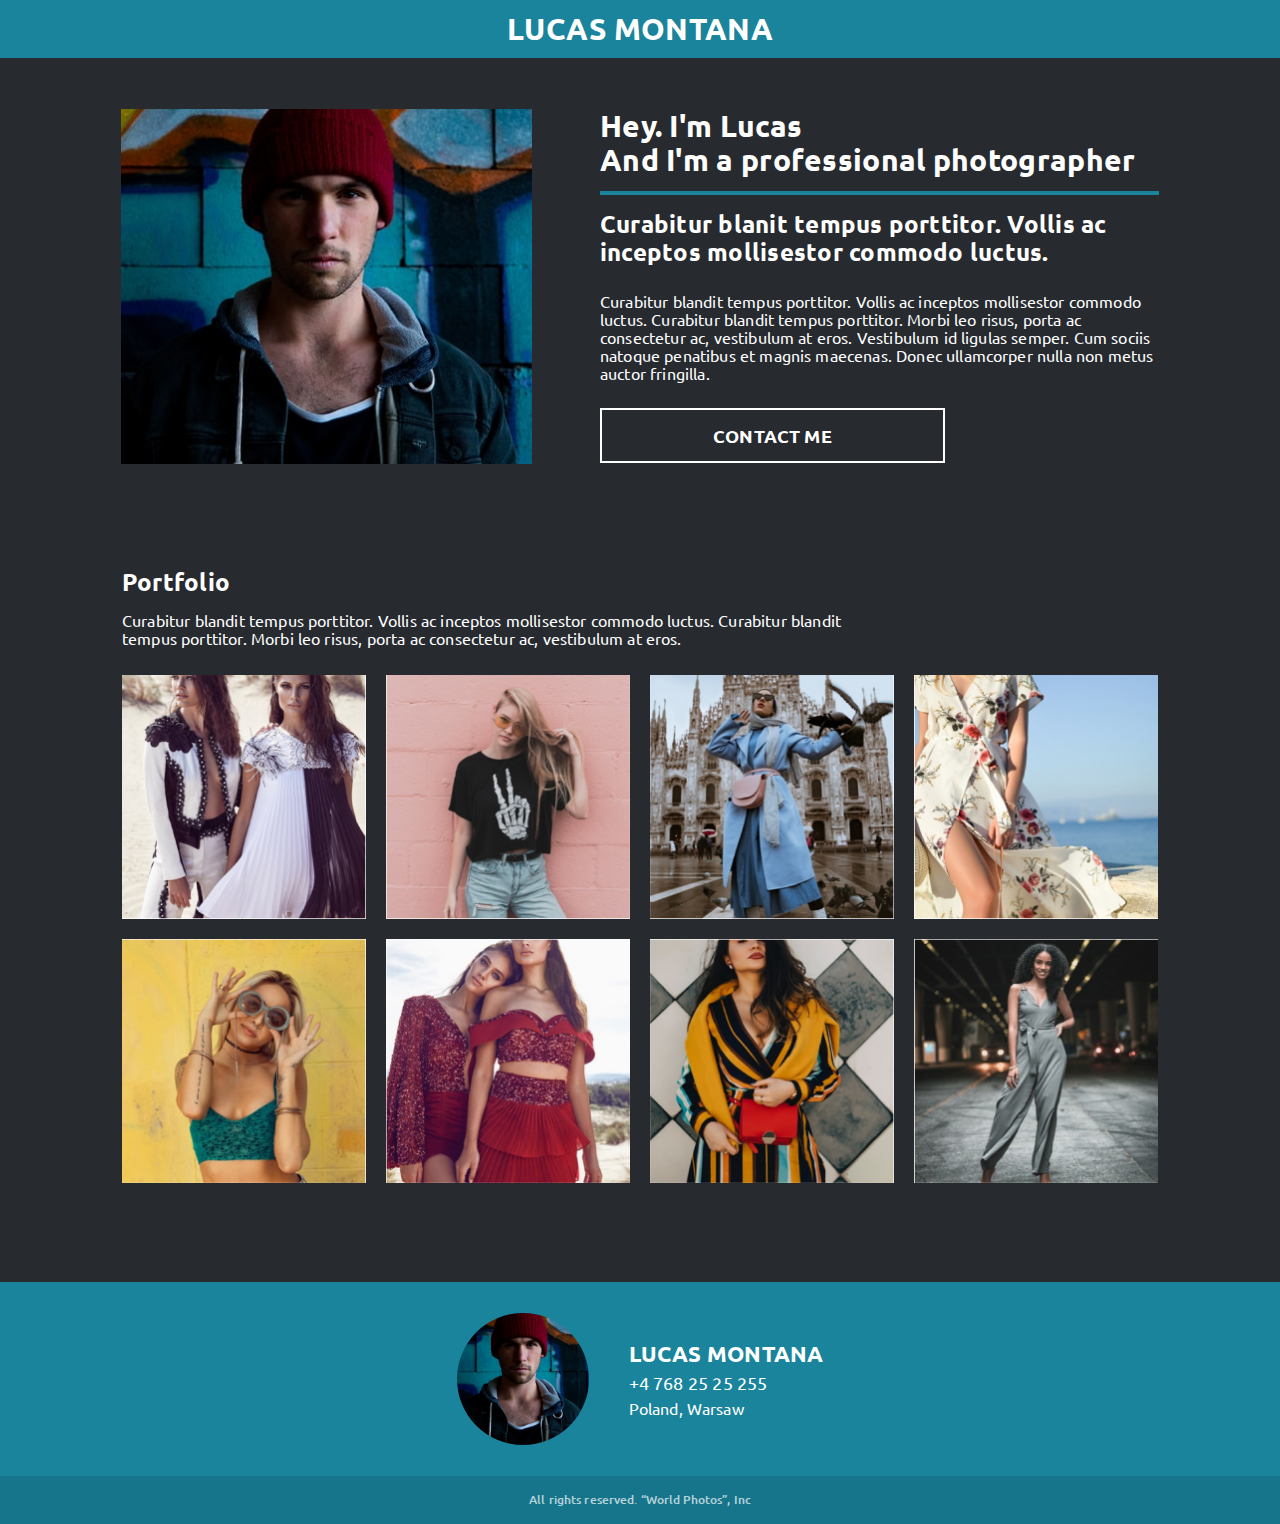
<file: exam-3/index.html>
<!DOCTYPE html>
<html lang="en">
<head>
    <meta charset="UTF-8">
    <meta http-equiv="X-UA-Compatible" content="IE=edge">
    <meta name="viewport" content="width=device-width, initial-scale=1.0">
    <title>Document</title>
    <link rel="stylesheet" href="./css/base.css">
    <link rel="stylesheet" href="./css/style.css">
    <link rel="preconnect" href="https://fonts.googleapis.com">
    <link rel="preconnect" href="https://fonts.gstatic.com" crossorigin>
    <link href="https://fonts.googleapis.com/css2?family=Ubuntu:wght@400;500;700&display=swap" rel="stylesheet">
</head>
<body>
    <header class="header">
        <h1 class="header__title">Lucas Montana</h1>
    </header>
    <main>
        <section class="main-section">
            <div class="main-section__biography">
                <img class="main-section__img" src="./img/Lucas-Montana.jpg" alt="Lucas Montana photo">
                <div class="biography__content">
                    <h2 class="main-section__title">
                        Hey. I'm Lucas
                        <br> And I'm a professional photographer
                    </h2>
                    <span class="strip"></span>
                    <h3 class="main-section__subtitle subtitle">
                        Curabitur blanit tempus porttitor. Vollis ac inceptos mollisestor commodo luctus. 
                    </h3>
                    <p class="main-section__text text">
                        Curabitur blandit tempus porttitor. Vollis ac inceptos mollisestor commodo luctus. Curabitur blandit tempus porttitor. Morbi leo risus, porta ac consectetur ac, vestibulum at eros. Vestibulum id ligulas semper. Cum sociis natoque penatibus et magnis maecenas. Donec ullamcorper nulla non metus auctor fringilla. 
                    </p>
                    <button class="main-section__btn btn">contact me</button>
                </div>
            </div>
            <div class="main-section__portfolio portfolio">
                <h2 class="subtitle">Portfolio</h2>
                <p class="portfolio__text text">
                    Curabitur blandit tempus porttitor. Vollis ac inceptos mollisestor commodo luctus. Curabitur blandit tempus porttitor. Morbi leo risus, porta ac consectetur ac, vestibulum at eros.
                </p>
                <div class="portfolio__range">
                    <div class="portfolio__range-img-wrapper">
                        <img class="portfolio__range-img" src="./img/portfolio-imgs/portfolio-1.jpg" alt="woman photo">
                        <div class="portfolio__range-img-owerlay">
                            <img src="./img/portfolio-imgs/hover-logos/zoom-logo.svg" alt="zoom logo img">
                        </div>
                    </div>
                    <div class="portfolio__range-img-wrapper">
                        <img class="portfolio__range-img" src="./img/portfolio-imgs/portfolio-2.jpg" alt="woman photo">
                        <div class="portfolio__range-img-owerlay">
                            <img src="./img/portfolio-imgs/hover-logos/zoom-logo.svg" alt="zoom logo img">
                        </div>
                    </div>
                    <div class="portfolio__range-img-wrapper">
                        <img class="portfolio__range-img" src="./img/portfolio-imgs/portfolio-3.jpg" alt="woman photo">
                        <div class="portfolio__range-img-owerlay">
                            <img src="./img/portfolio-imgs/hover-logos/zoom-logo.svg" alt="zoom logo img">
                        </div>
                    </div>
                    <div class="portfolio__range-img-wrapper">
                        <img class="portfolio__range-img" src="./img/portfolio-imgs/portfolio-4.jpg" alt="woman photo">
                        <div class="portfolio__range-img-owerlay">
                            <img src="./img/portfolio-imgs/hover-logos/zoom-logo.svg" alt="zoom logo img">
                        </div>
                    </div>
                    <div class="portfolio__range-img-wrapper">
                        <img class="portfolio__range-img" src="./img/portfolio-imgs/portfolio-5.jpg" alt="woman photo">
                        <div class="portfolio__range-img-owerlay">
                            <img src="./img/portfolio-imgs/hover-logos/zoom-logo.svg" alt="zoom logo img">
                        </div>
                    </div>
                    <div class="portfolio__range-img-wrapper">
                        <img class="portfolio__range-img" src="./img/portfolio-imgs/portfolio-6.jpg" alt="woman photo">
                        <div class="portfolio__range-img-owerlay">
                            <img src="./img/portfolio-imgs/hover-logos/zoom-logo.svg" alt="zoom logo img">
                        </div>
                    </div>
                    <div class="portfolio__range-img-wrapper">
                        <img class="portfolio__range-img" src="./img/portfolio-imgs/portfolio-7.jpg" alt="woman photo">
                        <div class="portfolio__range-img-owerlay">
                            <img src="./img/portfolio-imgs/hover-logos/zoom-logo.svg" alt="zoom logo img">
                        </div>
                    </div>
                    <div class="portfolio__range-img-wrapper">
                        <img class="portfolio__range-img" src="./img/portfolio-imgs/portfolio-8.jpg" alt="woman photo">
                        <div class="portfolio__range-img-owerlay">
                            <img src="./img/portfolio-imgs/hover-logos/zoom-logo.svg" alt="zoom logo img">
                        </div>
                    </div>
                </div>  
            </div>
        </section>
    </main>
    <footer class="footer">
        <div class="footer-info-wrapper">
            <img class="footer__logo" src="./img/Lucas-Montana.jpg" alt="Lucas Montana logo">
            <div class="footer-content">
                <h2 class="footer__title">Lucas Montana</h2>
                <span class="footer__tel">+4 768 25 25 255</span>
                <span class="footer__address">Poland, Warsaw</span>
            </div>
        </div>
        <div class="footer-copyright-wrapper">
            <span class="footer__copyright">All rights reserved. “World Photos”, Inc</span>
        </div>
    </footer>
     <!-- Modal blocks -->
     <div class="modal">
        <form class="modal__content">
            <div class="modal-close-btn">&#10006</div>
            <h3 class="subtitle">Contact me</h3>
            <p class="modal__text text">
                Curabitur blandit tempus porttitor. Vollis ac inceptos mollisestor commodo luctus. Curabitur blandit tempus porttitor. Morbi leo risus, porta ac consectetur ac, vestibulum at eros.
            </p>
            <div class="modal__register">
                <input required class="modal__input-name input" type="name" placeholder="Your name...">
                <input required class="modal__input-email input" type="email" placeholder="Your email...">
            </div>
            <textarea class="modal__textarea" name="" id="">Curabitur blandit tempus porttitor. Vollis ac inceptos mollisestor commodo luctus. Fu blandit tempus. Morbi leo risus, porta ac consectetur ac, vestibulum at eros. Vollis  commodo luctus. Curabitur blandit. Morbi leo risus, porta ac consectetur ac, at eros.
            </textarea>
            <button type="submit" class="modal__btn btn">Send message</button>
        </form>
    </div>
    <div class="modal">
        <div class="modal__img-wrapper">
            <button class="modal__close-btn btn">close</button>
            <img class="modal__img" src="./img/portfolio-imgs/portfolio-1.jpg" alt="">
        </div>
    </div>
    <script src="./main.js"></script>
</body>
</html>
</file>
<file: exam-3/css/base.css>
:root {
    --font-weight-bold: 700;
    --font-weight-medium: 500;
    --font-weight-regular: 400;
    --title-font-size: 30px;
    --subtitle-font-size: 24px;
    --text-font-size: 16px;
    --btn-font-size: 18px;
    --footer-title-font-size: 22px;
    --footer-copyright-font-size: 12px;
    --title-line-height: 34px;
    --subtitle-line-height: 28px;
    --text-line-height: 18px;
    --btn-line-height: 21px;
    --footer-title-line-height: 25px;
    --footer-copyright-line-height: 14px;
    --regular-letter-spacing: .01em;
    --long-letter-spacing: 1.5em;
}

* {
    box-sizing: border-box;
    padding: 0;
    margin: 0;
    font-family: 'Ubuntu', sans-serif;
    color: #FFFFFF;
}

a {
    text-decoration: none;
}

ul, ol {
    list-style: none;
}

button {
    border: none;
}

select {
    border: none;
    outline: none;
}
</file>
<file: exam-3/css/style.css>
body {
    background-color: #272A2F;
}

/*========HEADER========*/
.header {
    padding: 12px 0;
    display: flex;
    justify-content: center;
    background-color: #19849B;
}

.header__title {
    font-weight: var(--font-weight-bold);
    font-size: var(--title-font-size);
    line-height: var(--title-line-height);
    letter-spacing: var(--regular-letter-spacing);
    text-transform: uppercase;
}

/*========MAIN SECTION========*/
.main-section {
    padding: 51px 0px 99px 0px;
    display: flex;
    align-items: center;
    justify-content: center;
    flex-direction: column;
}

/*========ABOUT ME========*/
.main-section__biography {
    display: flex;
    column-gap: 68px;
    margin-bottom: 104px;
}

.biography__content {
    width: 559px;
}

.main-section__img {
    width: 411px;
    height: 355px;
    object-fit: cover;
}

.main-section__title {
    font-weight: var(--font-weight-bold);
    font-size: var(--title-font-size);
    line-height: var(--title-line-height);
    letter-spacing: var(--regular-letter-spacing);
}

.strip {
    display: inline-block;
    width: 100%;
    height: 4px;
    background-color: #19849B;
    margin: 14px 0 12px 0;
}

.main-section__subtitle {
    width: 590px;
}

.subtitle {
    font-weight: var(--font-weight-bold);
    font-size: var(--subtitle-font-size);
    line-height: var(--subtitle-line-height);
    letter-spacing: var(--regular-letter-spacing);
}

.text {
    font-weight: var(--font-weight-regular);
    font-size: var(--text-font-size);
    line-height: var(--text-line-height);
    letter-spacing: var(--regular-letter-spacing);
}

.main-section__text {
    margin: 26px 0;
}

.btn {
    font-weight: var(--font-weight-bold);
    font-size: var(--btn-font-size);
    line-height: var(--btn-line-height);
    text-align: center;
    text-transform: uppercase;
    background: none;
    border: 2px solid #FFFFFF;
    cursor: pointer;
    transition: background-color .2s;
}

.main-section__btn {
    padding: 15px 111px;
    letter-spacing: var(--regular-letter-spacing);
}

.btn:hover {
    background-color: #19849B;
}

/*========PORTFOLIO========*/
.portfolio__text {
    width: 766px;
    margin: 15px 0 28px 0;
}

.portfolio__range {
    display: grid;
    grid-template-columns: repeat(4, 1fr);
    gap: 20px;
}

.portfolio__range-img-wrapper {
    position: relative;
    width: 244px;
    height: 244px;
    cursor: pointer;
}

.portfolio__range-img {
    width: 100%;
}

.portfolio__range-img-owerlay {
    position: absolute;
    top: 0;
    left: 0;
    width: 100%;
    height: 100%;
    background: linear-gradient(0deg, rgba(25, 132, 155, 0.5), rgba(25, 132, 155, 0.5));
    display: flex;
    justify-content: center;
    align-items: center;
    opacity: 0;
    transition: opacity .2s;
}

.portfolio__range-img-owerlay:hover {
    opacity: 1;
}

/*========FOOTER========*/
.footer-info-wrapper {
    padding: 31px 0px 31px 0px;
    display: flex;
    justify-content: center;
    align-items: center;
    column-gap: 40px;
    background-color: #19849B;
}

.footer__logo {
    width: 132px;
    height: 132px;
    border-radius: 50%;
    object-fit: cover;
}

.footer-content {
    display: flex;
    flex-direction: column;
    row-gap: 6px;
}

.footer__title {
    font-weight: var(--font-weight-bold);
    font-size: var(--footer-title-font-size);
    line-height: var(--footer-title-line-height);
    letter-spacing: var(--regular-letter-spacing);
    text-transform: uppercase;
}

.footer__tel {
    font-weight: var(--font-weight-regular);
    font-size: var(--btn-font-size);
    line-height: var(--btn-line-height);
    letter-spacing: var(--regular-letter-spacing);
    text-transform: uppercase;
}

.footer__address {
    font-weight: var(--font-weight-regular);
    font-size: var(--text-font-size);
    line-height: var(--text-line-height);
    letter-spacing: var(--regular-letter-spacing);
}

.footer-copyright-wrapper {
    padding: 17px 0px;
    display: flex;
    justify-content: center;
    background-color: #16758A;
}

.footer__copyright {
    font-weight: var(--font-weight-medium);
    font-size: var(--footer-copyright-font-size);
    line-height: var(--footer-copyright-line-height);
    letter-spacing: var(--regular-letter-spacing);
    color: rgba(255, 255, 255, 0.7);
}

/*Modals
=================== */
.modal {
    display: none;
    justify-content: center;
    align-items: center;
    width: 100%;
    height: 100%;
    background-color: rgba(25, 132, 155, 0.3);
    position: fixed;
    top: 0;
    left: 0;
    z-index: 1;
    animation-name: opacityAnim ; 
    animation-duration: .5s; 
    transition: opacity .3 ease ; 
}

.modal__content {
    position: relative;
    display: flex;
    flex-direction: column;
    align-items: flex-start;
    padding: 49px 45px 44px 49px;
    background-color: #272A2F;
}

.modal-close-btn {
    position: absolute;
    top: 10px;
    right: 15px;
    font-size: 15px;
    cursor: pointer;
    transition: .5s;
}

.modal-close-btn:hover {
    font-size: 20px;
    transform: rotate(180deg);
}

.modal__text {
    width: 567px;
    margin: 15px 0 26px 0;
}

.input {
    background-color: #324B53;
    border: none;
    outline: none;
    height: 50px;
}

::placeholder {
    font-weight: var(--font-weight-regular);
    font-size: var(--text-font-size);
    line-height: var(--text-line-height);
    letter-spacing: var(--regular-letter-spacing);
    color: #8EA5AC;
}

.modal__register {
    display: flex;
    column-gap: 20px;
    margin-bottom: 20px;
}

.modal__input-name {
    padding: 16px 16px 16px 16px;
    width: 200px;
}

.modal__input-email {
    padding: 16px 16px 16px 22px;
    width: 347px;
}

.modal__textarea {
    width: 567px;
    height: 219px;
    padding: 16px 22px;
    font-weight: var(--font-weight-regular);
    font-size: var(--text-font-size);
    line-height: var(--text-line-height);
    letter-spacing: var(--regular-letter-spacing);
    border: none;
    resize: none;
    outline: none;
    background-color: #324B53;
}

.modal__btn {
    padding: 15px 31px;
    letter-spacing: var(--regular-letter-spacing);
    margin-top: 26px;
}

.modal__img-wrapper {
    width: 675px;
    height: 732px;
}

.modal__close-btn {
    float: right;
    padding: 10px 24px;
    margin-bottom: 19px;
}

.modal__img {
    width: 100%;
}

@keyframes opacityAnim { 
    from { 
        opacity: 0; 
    } 
    to{ 
        opacity: 1; 
    } 
}

/*Adaptive
=================== */
@media (max-width: 900px) {
    .main-section {
        padding: 51px 0px 51px 0px;
    }

    .main-section__biography {
        display: flex;
        flex-direction: column;
        row-gap: 65px;
        margin-bottom: 53px;  
    }

    .biography__content {
        width: 762px;
    }

    .main-section__img {
        width: 100%;
        height: 355px;
    }

    .portfolio__range {
        gap: 15px;
    }

    .portfolio__range-img-wrapper {
        width: 180px;
        height: 180px;
    }

    .portfolio__range-img {
        width: 180px;
        height: 180px;
    }
}

@media (max-width: 375px) {
    .main-section__img {
        width: 341px;
        height: 355px;
        object-fit: cover;
    }

    .main-section__biography {
        row-gap: 62px;
        margin-bottom: 38px;  
    }

    .biography__content {
        width: 341px;
    }

    .main-section__subtitle {
        width: 340px;
    }

    .main-section__btn {
        padding: 15px 105px;
    }

    .portfolio__text {
        width: 345px;
        margin: 15px 0 28px 0;
    }

    .portfolio__range {
        grid-template-columns: repeat(2, 1fr);  
    }

    .portfolio__range-img-wrapper {
        width: 165px;
        height: 165px;
    }

    .portfolio__range-img {
        width: 165px;
        height: 165px;
    }

    .footer-info-wrapper {
        column-gap: 25px;
    }

    /*Modal*/
    .modal__content {
        padding: 20px 25px;
    }

    .modal__text {
        width: 100%;
        margin: 10px 0 20px 0;
    }

    .modal__register {
        flex-direction: column;
        row-gap: 15px;
        margin-bottom: 15px;
    }

    .modal__input-name {
        width: 100%;
    }

    .modal__input-email {
        width: 100%;
        padding: 16px;
    }

    .modal__textarea {
        width: 100%;
        height: 200px;
        padding: 16px;
    }

    .modal__btn {
        width: 100%;
        margin-top: 15px;
    }
}
</file>
